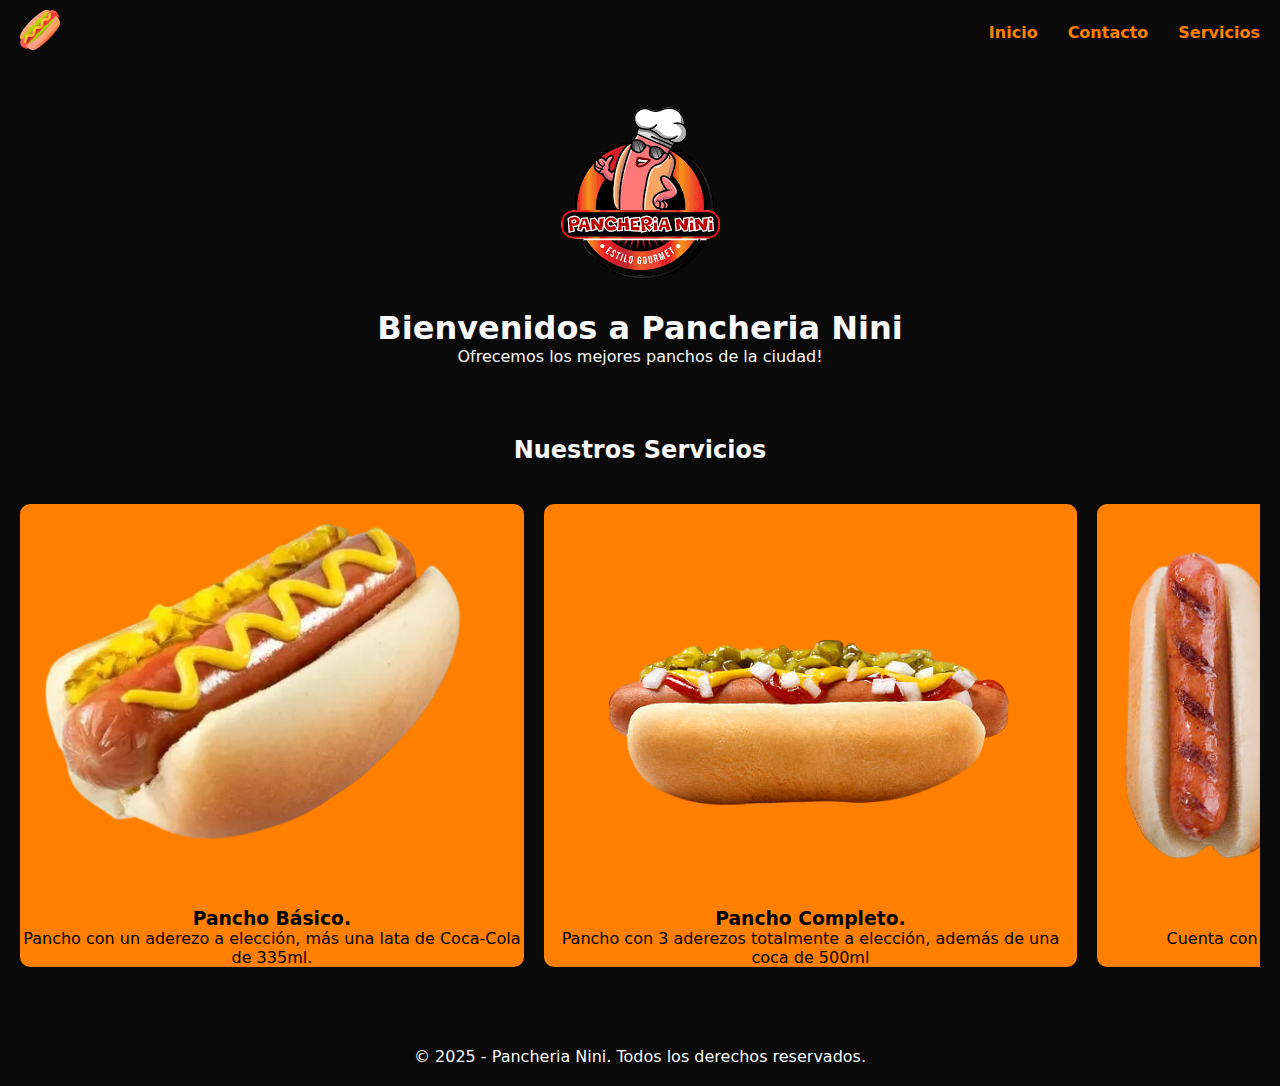
<file: index.html>
<!DOCTYPE html>
<html lang="en">
<head>
    <meta charset="UTF-8">
    <meta name="viewport" content="width=device-width, initial-scale=1.0">
    <link rel="stylesheet" href="./css/index.css">
    <link rel="stylesheet" href="./css/basicos.css">
    <title>Pancheria Nini</title>
</head>
<body>
    <header>
        <nav class="navbar">
            <div class="logo">
                <img src="./images/pancho.png" alt="Imagen de pancho. logo">
            </div>
            <ul class="navlist">
                <li class="navitem"><a href="">Inicio</a></li>
                <li class="navitem"><a href="./html/contacto.html">Contacto</a></li>
                <li class="navitem"><a href="./html/servicios.html">Servicios</a></li>
            </ul>
        </nav>
    </header>
    <main>
        <section class="banner">
            <img src="./images/pancheria-banner.png" alt="">
            <div class="expl-banner">
                <h1>Bienvenidos a Pancheria Nini</h1>
                <p>Ofrecemos los mejores panchos de la ciudad!</p>
            </div>
        </section>
    
        <section class="servicios">
            <h2>Nuestros Servicios</h2>
            <div class="container">
            <article class="card">
              <img src="./images/pancho-basico.png" alt="Plan de pancho basico" />
              <h3>Pancho Básico.</h3>
              <p>Pancho con un aderezo a elección, más una lata de Coca-Cola de 335ml.</p>
            </article>
    
            <article class="card">
              <img src="./images/pancho-completo.png" alt="Imagen de pancho con aderezos"/>
              <h3>Pancho Completo.</h3>
              <p>Pancho con 3 aderezos totalmente a elección, además de una coca de 500ml</p>
            </article>
    
            <article class="card">
              <img src="./images/pancho-familiar.png" alt="Imagen de 3 panchos completos"/>
              <h3>Plan Familiar.</h3>
              <p>Cuenta con 3 panchos y sus respectivas cocas de 500ml.</p>
            </article>
    
    
            </div>
        </section>
    </main>
    
      <footer>
        <p>&copy; 2025 - Pancheria Nini. Todos los derechos reservados.</p>
      </footer>

</body>
</html>
</file>
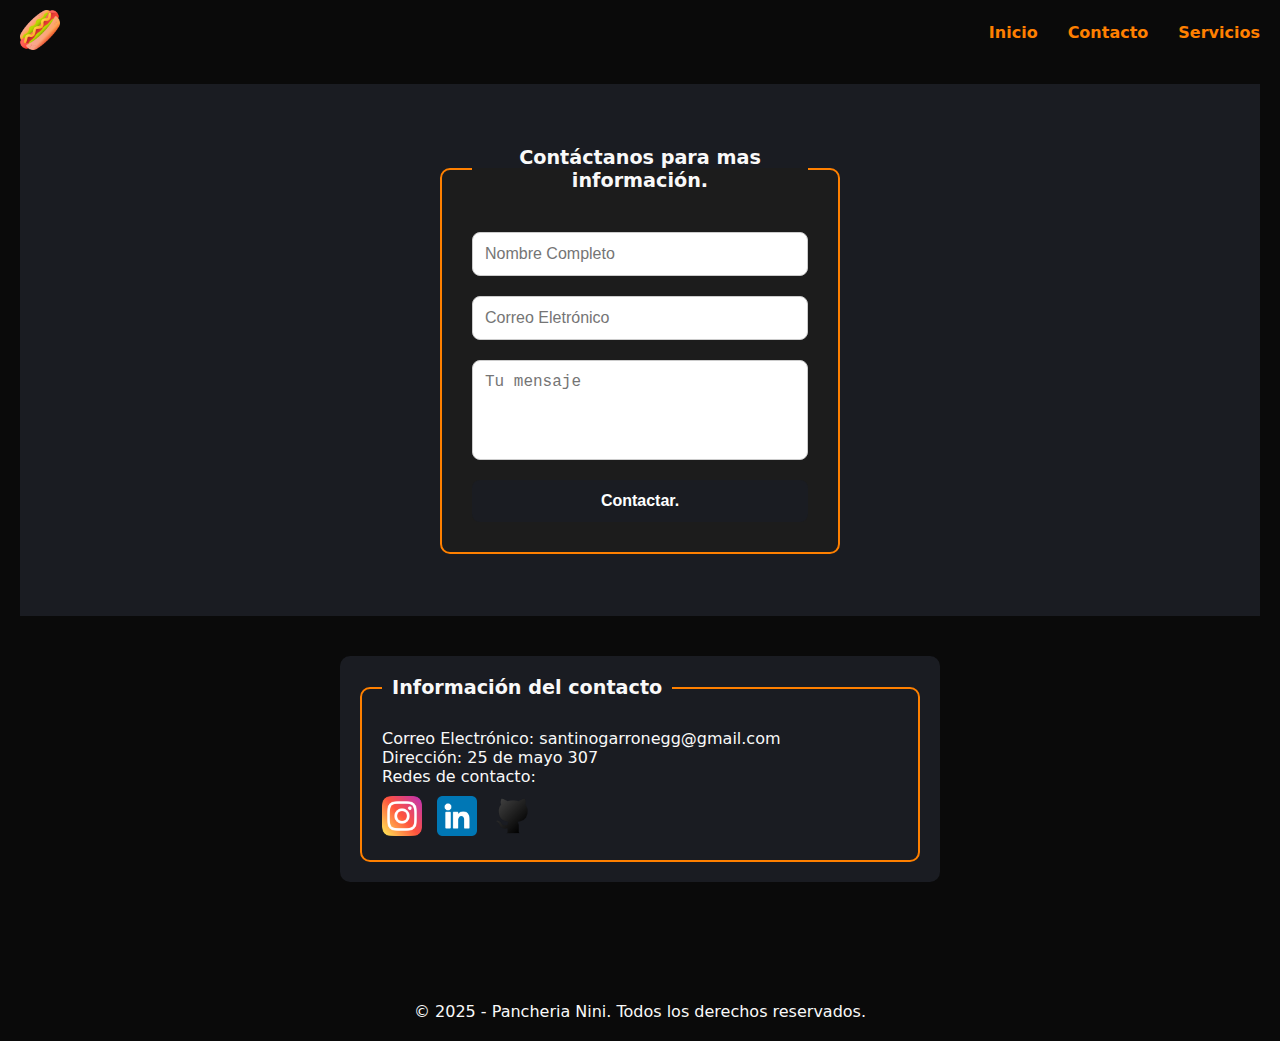
<file: html/contacto.html>
<!DOCTYPE html>
<html lang="en">
<head>
    <meta charset="UTF-8">
    <meta name="viewport" content="width=device-width, initial-scale=1.0">
    <link rel="stylesheet" href="../css/contacto.css">
    <link rel="stylesheet" href="../css/basicos.css">
    <title>Contácto | Pancheria Nini</title>
</head>
<body>
     <header>
        <nav class="navbar">
            <div class="logo">
                <img src="../images/pancho.png" alt="Imagen de pancho. logo">
            </div>
            <ul class="navlist">
                <li class="navitem"><a href="../index.html">Inicio</a></li>
                <li class="navitem"><a href="./contacto.html">Contacto</a></li>
                <li class="navitem"><a href="./servicios.html">Servicios</a></li>
            </ul>
        </nav>
    </header>
    <main>
        <section class="contacto">
             <form class="formulario">
                <fieldset class="borde-form">
                    <legend>Contáctanos para mas información.</legend>
                    <input type="text" placeholder="Nombre Completo" class="campo-formulario" required>
                    <input type="email" placeholder="Correo Eletrónico" class="campo-formulario" required>
                    <textarea placeholder="Tu mensaje" class="campo-formulariom mensaje" required></textarea>
                    <button type="submit" class="boton-enviar">Contactar.</button>
                </fieldset>
            </form>
        </section>
        <section class="info-contacto">
            <fieldset>
                <legend>Información del contacto</legend>
                <p>Correo Electrónico: santinogarronegg@gmail.com</p>
                <p>Dirección: 25 de mayo 307</p>
                <p>Redes de contacto:</p>
                <div class="redes">
                    <a href="https://www.instagram.com/pocho.garrone/" target="_blank">
                        <img src="../images/instagram.png" alt="Logo de instagram">
                    </a>
                    <a href="https://www.linkedin.com/in/santino-garrone-0a6074274/" target="_blank">
                        <img src="../images/linkedin.png" alt="Logo de linkedin">
                    </a>
                    <a href="https://github.com/santinogarrone" target="_blank">
                        <img src="../images/github.png" alt="Logo de github">
                    </a>
                </div>
            </fieldset>
        </section>
    </main>
    <footer>
        <p>&copy; 2025 - Pancheria Nini. Todos los derechos reservados.</p>
      </footer>
</body>
</html>
</file>
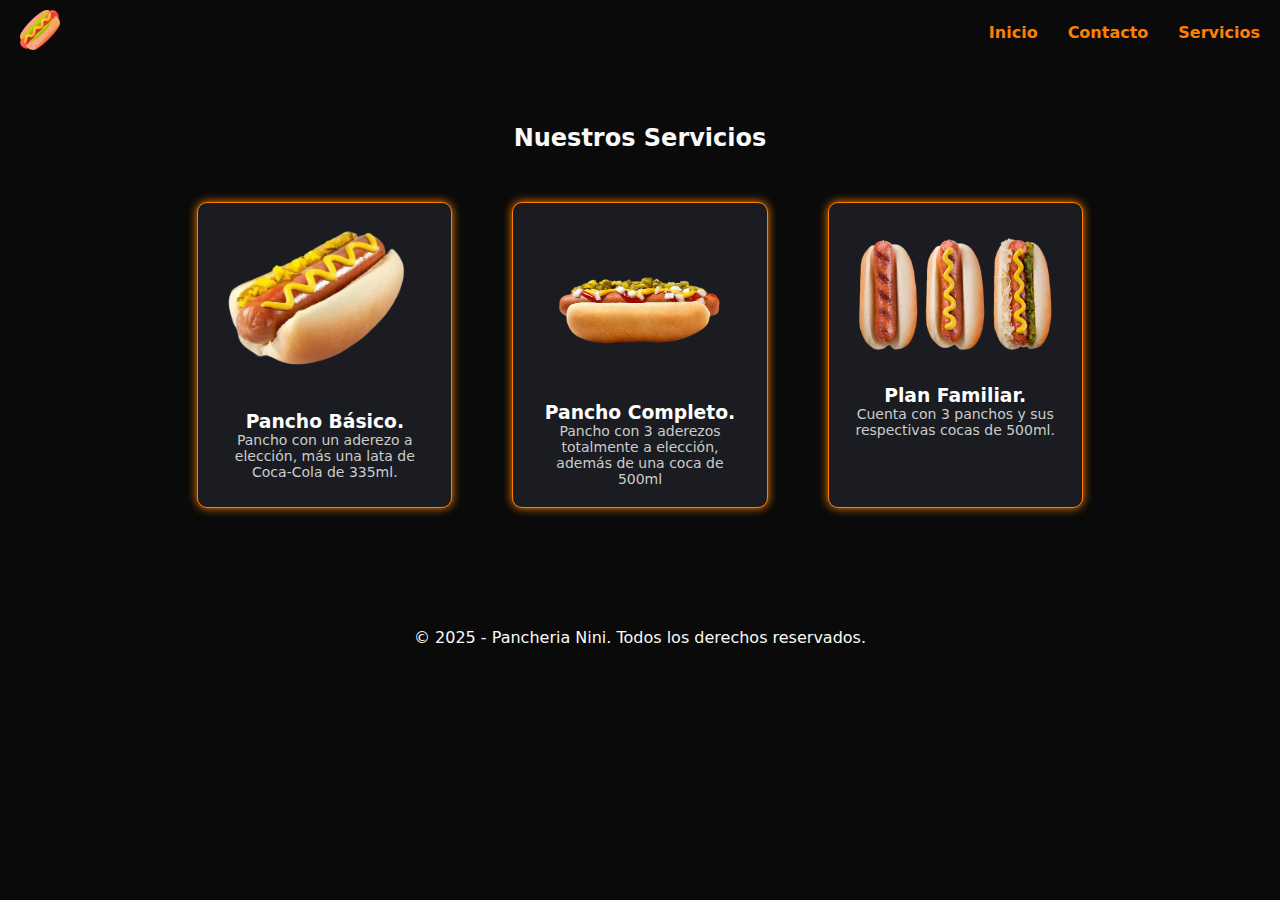
<file: html/servicios.html>
<!DOCTYPE html>
<html lang="en">
<head>
    <meta charset="UTF-8">
    <meta name="viewport" content="width=device-width, initial-scale=1.0">
    <link rel="stylesheet" href="../css/servicios.css">
    <link rel="stylesheet" href="../css/basicos.css">
    <title>Servicios | Pancheria Nini</title>
</head>
<body>
     <header>
        <nav class="navbar">
            <div class="logo">
                <img src="../images/pancho.png" alt="Imagen de pancho. logo">
            </div>
            <ul class="navlist">
                <li class="navitem"><a href="../index.html">Inicio</a></li>
                <li class="navitem"><a href="./contacto.html">Contacto</a></li>
                <li class="navitem"><a href="./servicios.html">Servicios</a></li>
            </ul>
        </nav>
    </header>

    <main>
        <section class="servicios">
            <h2>Nuestros Servicios</h2>
            <div class="container">
            <article class="card">
              <img src="../images/pancho-basico.png" alt="Plan de pancho basico" />
              <h3>Pancho Básico.</h3>
              <p>Pancho con un aderezo a elección, más una lata de Coca-Cola de 335ml.</p>
            </article>
    
            <article class="card">
              <img src="../images/pancho-completo.png" alt="Imagen de pancho con aderezos"/>
              <h3>Pancho Completo.</h3>
              <p>Pancho con 3 aderezos totalmente a elección, además de una coca de 500ml</p>
            </article>
    
            <article class="card">
              <img src="../images/pancho-familiar.png" alt="Imagen de 3 panchos completos"/>
              <h3>Plan Familiar.</h3>
              <p>Cuenta con 3 panchos y sus respectivas cocas de 500ml.</p>
            </article>
            </div>
        </section>
    </main>
    <footer>
        <p>&copy; 2025 - Pancheria Nini. Todos los derechos reservados.</p>
      </footer>
</body>
</html>
</file>
<file: css/index.css>
*{
    margin: 0;
    padding: 0;
    box-sizing: border-box;
}

body{
    font-family: system-ui, -apple-system, BlinkMacSystemFont, 'Segoe UI', Roboto, Oxygen, Ubuntu, Cantarell, 'Open Sans', 'Helvetica Neue', sans-serif;
    background-color: var(--fondo-color);
    color: var(--texto-color);
}
header{
    background: var(--fondo-color);
    padding: 10px 20px;
    position: sticky;
    top: 0;
}
.navbar{
    display: flex;
    justify-content: space-between;
    align-items: center;
}
.logo img{
    height: 40px;
}
.navlist{
    display: flex;
    gap: 30px;
    list-style: none;
}
.navitem a{
    color: var(--second-color);
    text-decoration: none;
    font-weight: bold;
}
.navitem:hover{
  transform: scale(1.2);
}
main{
    padding: 20px;
}
.banner{
    display: flex;
    flex-direction: column;
    align-items: center;
    text-align: center;
    animation: fadeIn 2s ease;
}
.servicios{
    margin-top: 70px;
}
.servicios h2{
    text-align: center;
    animation: fadeIn 2s ease;
    margin-bottom: 40px;
}
.container {
  display: flex;
  gap: 20px;
  overflow-x: auto;
  scroll-snap-type: x mandatory;
  animation: fadeIn 2s ease;
}
.card {
  color: black;
  background: var(--second-color);
  border-radius: 10px;
  transition: transform 0.3s, box-shadow 0.3s;
}
.card img {
  height: 400px;
  border-top-left-radius: 10px;
  border-top-right-radius: 10px;
}
.card h3, .card p{
  text-align: center;
}
footer {
  color: var(--texto-color);
  text-align: center;
  padding: 20px;
  margin-top: 40px;
}
@media (max-width: 768px) {
  .container {
    flex-direction: column;
    overflow-x: none;
    scroll-snap-type: none;
    align-items: center;
  }
  .card {
    width: 90%;
    min-width: none;
    max-width: 350px;
  }

  .card img {
  height: 120px;
  display: block;
  margin: 0 auto;
  width: 50%; 
  object-fit: cover;
  border-radius: 8px;
}

  .card h3 {
    font-size: 1.1rem;
    text-align: center;

  }

  .card p {
    font-size: 1rem;
    text-align: center;
  }
  .card:hover{
    display: inline-block;
    transform: scale(1.1);
    transition: transform 0.5s ease;
  }
}

@keyframes fadeIn {
  from { opacity: 0; transform: translateY(20px); }
  to   { opacity: 1; transform: translateY(0); }
}
</file>
<file: css/basicos.css>
:root{
    --fondo-color : #0a0a0a;
    --second-color : #ff8000;
    --texto-color : #f9f9f9;
    --sombra-color : #ffc067;
    --back-color : #1a1c22;
}
</file>
<file: css/contacto.css>
*{
    margin: 0;
    padding: 0;
    box-sizing: border-box;
}

body{
    font-family: system-ui, -apple-system, BlinkMacSystemFont, 'Segoe UI', Roboto, Oxygen, Ubuntu, Cantarell, 'Open Sans', 'Helvetica Neue', sans-serif;
    background-color: var(--fondo-color);
    color: var(--texto-color);
}

header{
    background: var(--fondo-color);
    padding: 10px 20px;
    position: sticky;
    top: 0;
}
.navbar{
    display: flex;
    justify-content: space-between;
    align-items: center;
}
.logo img{
    height: 40px;
}
.navlist{
    display: flex;
    gap: 30px;
    list-style: none;
}
.navitem a{
    color: var(--second-color);
    text-decoration: none;
    font-weight: bold;
}
.navitem:hover{
  transform: scale(1.2);
}
main{
    padding: 20px;
}
.contacto {
  padding: 2rem;
  background-color: var(--back-color);
  text-align: center;
}

.contacto h1 {
  font-size: 1.8rem;
  margin-bottom: 2rem;
  color: var(--texto-color);
  animation: fadeIn 1s ease;
}

.formulario {
  display: flex;
  flex-direction: column;
  align-items: center;
  gap: 1rem;
  max-width: 400px;
  margin: 0 auto;
  animation: entradaFormulario 1s ease;
}

.formulario input,
.formulario textarea {
  width: 100%;
  padding: 0.75rem;
  border: 1px solid #ccc;
  border-radius: 8px;
  font-size: 1rem;
}
.borde-form {
  border: 2px solid var(--second-color);
  border-radius: 10px;
  padding: 30px;
  background-color: #1c1c1c;
  color: var(--texto-color);
  max-width: 400px;
  margin: 30px auto;
  display: flex;
  flex-direction: column;
  gap: 20px
}

legend {
  font-weight: bold;
  color: var(--texto-color);
  padding: 0 10px;
  margin-bottom: 10px;
  font-size: 1.2em;
}

.campo-formulario {
  padding: 12px 15px;
  border-radius: 8px;
  border: none;
  font-size: 16px;
  width: 100%;
}

.mensaje {
  height: 100px;
  resize: none;
}

.boton-enviar {
  background-color: var(--back-color);
  color: white;
  padding: 12px 0;
  border: none;
  border-radius: 8px;
  font-size: 16px;
  font-weight: bold;
  cursor: pointer;
  transition: background-color 0.3s ease;
}

.boton-enviar:hover {
  background-color: var(--second-color);
}
.info-contacto {
    max-width: 600px;
    margin: 40px auto;
    padding: 20px;
    background-color: var(--back-color);
    border-radius: 10px;
    color: var(--texto-color);
    animation: entradaFormulario 1s ease;
}

.info-contacto fieldset {
    border: 2px solid var(--second-color);
    border-radius: 10px;
    padding: 20px;
}

.info-contacto legend {
    font-weight: bold;
    color: var(--texto-color);
    font-size: 1.2rem;
    padding: 0 10px;
}

.redes {
    margin-top: 10px;
    display: flex;
    gap: 15px;
}

.redes img {
    width: 40px;
    height: 40px;
    transition: transform 0.2s;
}

.redes img:hover {
    transform: scale(1.2);
}
footer {
  color: var(--texto-color);
  text-align: center;
  padding: 20px;
  margin-top: 40px;
}
@keyframes entradaFormulario {
  from {
    opacity: 0;
    transform: translateY(30px);
  }
  to {
    opacity: 1;
    transform: translateY(0);
  }
}
@keyframes fadeIn {
  from { opacity: 0; transform: translateY(20px); }
  to   { opacity: 1; transform: translateY(0); }
}
</file>
<file: css/servicios.css>
*{
    margin: 0;
    padding: 0;
    box-sizing: border-box;
}

body{
    font-family: system-ui, -apple-system, BlinkMacSystemFont, 'Segoe UI', Roboto, Oxygen, Ubuntu, Cantarell, 'Open Sans', 'Helvetica Neue', sans-serif;
    background-color: var(--fondo-color);
    color: var(--texto-color);
}

header{
    background: var(--fondo-color);
    padding: 10px 20px;
    position: sticky;
    top: 0;
}
.navbar{
    display: flex;
    justify-content: space-between;
    align-items: center;
}
.logo img{
    height: 40px;
}
.navlist{
    display: flex;
    gap: 30px;
    list-style: none;
}
.navitem a{
    color: var(--second-color);
    text-decoration: none;
    font-weight: bold;
}
.navitem:hover{
  transform: scale(1.2);
}
main{
    padding: 20px;
}
.servicios {
  padding: 40px;
  background-color: var(--fondo-color);
  color: var(--texto-color);
  text-align: center;
}
.servicios h2{
  animation: entrada 1s ease;
}
.container {
  display: flex;
  justify-content: center;
  gap: 60px;
  margin-top: 50px;
}

.card {
  background-color: #1a1c22;
  border: 1px solid var(--second-color);
  border-radius: 10px;
  padding: 20px;
  width: 22%;
  box-shadow: 0 0 10px var(--second-color);
  transition: transform 0.3s;
  animation: entrada 1s ease;
}

.card img {
  width: 100%;
  border-radius: 6px;
}

.card h3 {
  margin-top: 15px;
  color: white;
}

.card p {
  color: #ccc;
  font-size: 14px;
}

.card:hover {
  transform: scale(1.05);
}
footer {
  color: var(--texto-color);
  text-align: center;
  padding: 20px;
  margin-top: 40px;
}

@keyframes entrada {
  from {
    opacity: 0;
    transform: translateY(30px);
  }
  to {
    opacity: 1;
    transform: translateY(0);
  }
}

@media (max-width: 768px) {
  .container {
    flex-direction: column;
    overflow-x: none;
    scroll-snap-type: none;
    align-items: center;
  }
  .card {
    width: 90%;
    min-width: none;
    max-width: 350px;
  }

  .card img {
  height: 120px;
  display: block;
  margin: 0 auto;
  width: 50%; 
  object-fit: cover;
  border-radius: 8px;
}

  .card h3 {
    font-size: 1.1rem;
    text-align: center;

  }

  .card p {
    font-size: 1rem;
    text-align: center;
  }
  .card:hover{
    display: inline-block;
    transform: scale(1.1);
    transition: transform 0.5s ease;
  }
}
</file>
